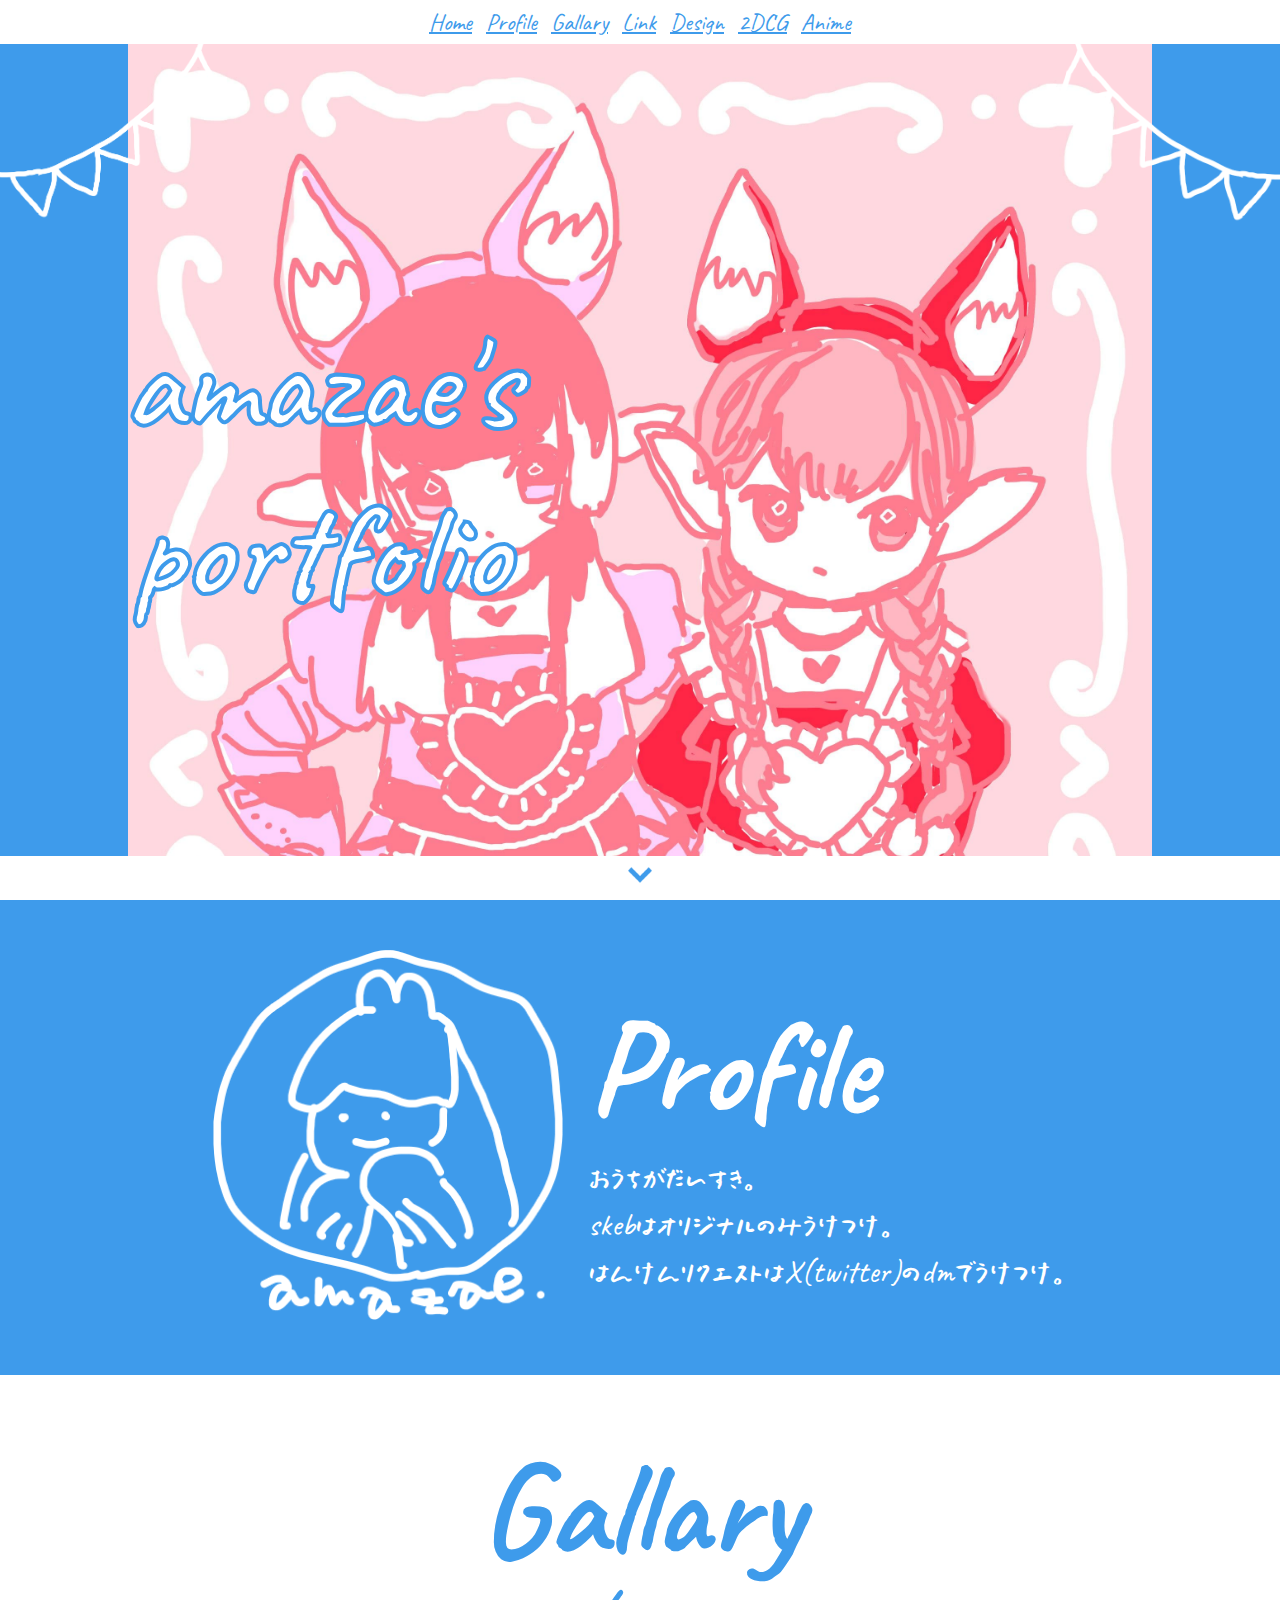
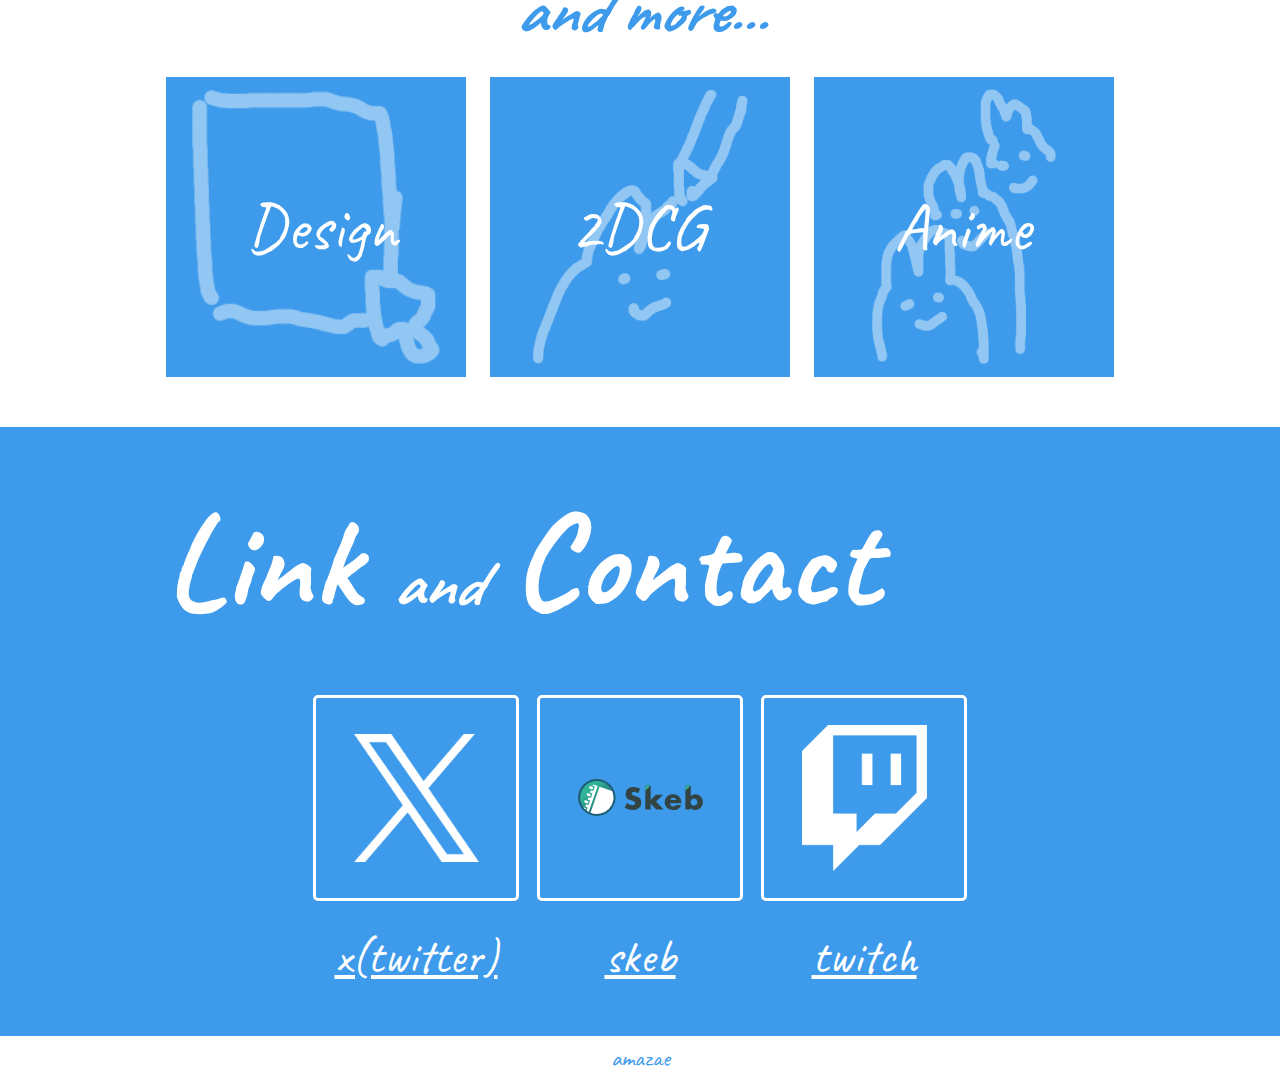
<file: index.html>
<!doctype html>
<html lang="ja">

<head>
  <meta charset="utf-8" />
  <meta name="viewport" content="width=device-width, initial-scale=1.0">
  <title>amazae's portfolio</title>
  <meta name="author" content="amazae" />
  <meta name="description" content="amazaeのポートフォリオサイトです。" />
  <link rel="icon" href="favicon.ico" type="image/x-icon" />
  <link rel="stylesheet" href="home.css" />
  <script src="home.js" defer></script>
  <link rel="preconnect" href="https://fonts.googleapis.com">
  <link rel="preconnect" href="https://fonts.gstatic.com" crossorigin>
  <link
    href="https://fonts.googleapis.com/css2?family=Caveat:wght@400..700&family=Slackside+One&family=Yomogi&display=swap"
    rel="stylesheet">
</head>

<body>
  <header>
    <div class="pc-menu pc-only">
      <p><a href="/index.html">Home</a></p>
      <p><a href="/index.html#Profile">Profile</a></p>
      <p><a href="/index.html#Gallary">Gallary</a></p>
      <p><a href="/index.html#Link">Link</a></p>
      <p><a href="/gallary.html#Design">Design</a></p>
      <p><a href="/gallary.html#twodcg">2DCG</a></p>
      <p><a href="/gallary.html#Anime">Anime</a></p>
    </div>
    <div class="sp-menu sp-only" aria-label="メニュー" aria-controls="overlay-menu" aria-expanded="false">
      <button class="hamburger-overlay">
        <span class="hamburger-overlay__line"></span>
        <span class="hamburger-overlay__line"></span>
        <span class="hamburger-overlay__line"></span>
      </button>
      <nav id="overlay-menu" class="nav-overlay" aria-hidden="true">
        <div class="nav-overlay__content">
          <ul class="nav-overlay__list">
            <li class="nav-overlay__item"><a href="/index.html" class="nav-overlay__link">Home</a></li>
            <li class="nav-overlay__item"><a href="/index.html#Profile" class="nav-overlay__link">Profile</a></li>
            <li class="nav-overlay__item"><a href="/index.html#Gallary" class="nav-overlay__link">Gallary</a></li>
            <li class="nav-overlay__item"><a href="/index.html#Link" class="nav-overlay__link">Link</a></li>
            <li class="nav-overlay__item"><a href="/gallary.html#Design" class="nav-overlay__link">Design</a></li>
            <li class="nav-overlay__item"><a href="/gallary.html#twodcg" class="nav-overlay__link">2DCG</a></li>
            <li class="nav-overlay__item"><a href="/gallary.html#Anime" class="nav-overlay__link">Anime</a></li>
          </ul>
        </div>
      </nav>
    </div>
  </header>

  <section class="home">
    <div class="galand">
      <figure><img src="/img/L.png" alt="L_galand" width="250"></figure>
      <figure class="pc-only"><img src="/img/R.png" alt="R_galand" width="250"></figure>
    </div>
    <h1>amazae's <br>portfolio</h1>
    <div class="slider">
      <div class="sliderwrapper">
        <ul>
          <li><img src="/img/gallary/0612.jpg" alt=""></li>
          <li><img src="/img/gallary/0723.jpg" alt=""></li>
          <li><img src="/img/gallary/0710.jpg" alt=""></li>
        </ul>
      </div>
    </div>
    <!-- <div class="onigiri">
      <figure><img src="/img/onigiri.png" alt="anigiri" width="100%"></figure>
    </div> -->
    <p class="pagescroll"><img src="/img/sita.png" alt="" width="24px"></p>
  </section>
  <secion id="Profile">
    <h1 class="sp-only">Profile</h1>
    <div class="profimg"><img src="/img/amazae.png" alt="" width="350"></div>
    <div class="proftext">
      <h1 class="pc-only">Profile</h1>
      <p class="prodesc">おうちがだいすき。<br>skebはオリジナルのみうけつけ。<br>はんけんリクエストはX(twitter)のdmでうけつけ。</p>
    </div>
  </secion>
  <section id="Gallary" class="whiteback">
    <h1 class="blue">Gallary<br><em>and more...</em></h1>
    <div class="gallarybox">
      <a href="/gallary.html#Design" class="white">
        <figure>
          <img src="/img/d.png" alt="">
          <p>Design</p>
        </figure>
      </a>
      <a href="/gallary.html#2DCG" class="white">
        <figure>
          <img src="/img/2.png" alt="">
          <p>2DCG</p>
        </figure>
      </a>
      <a href="/gallary.html#Anime" class="white">
        <figure>
          <img src="/img/a.png" alt="">
          <p>Anime</p>
        </figure>
      </a>
    </div>
  </section>
  <section id="Link">
    <div class="linkbox">
      <h1>Link<br class="sp-only"> <em>and</em> <br class="sp-only">Contact</h1>
      <div>
        <a href="https://x.com/amazaechan" class="white" target="_blank">
          <figure><img src="/img/logo-white.png" alt="x(twitter)" width="125"></figure>
          <figcaption>x(twitter)</figcaption>
        </a>
        <a href="https://skeb.jp/@amazaechan" class="white" target="_blank">
          <figure><img src="/img/skeb-1.svg" alt="skeb" width="125"></figure>
          <figcaption>skeb</figcaption>
        </a>
        <a href="https://www.twitch.tv/berta_vittich" class="white" target="_blank">
          <figure><img src="/img/glitch_flat_white.png" alt="twitch" width="125"></figure>
          <figcaption>twitch</figcaption>
        </a>
      </div>
    </div>
  </section>
  <footer>
    <p>amazae</p>
  </footer>
</body>

</html>
</file>
<file: home.css>
body {
  margin: 0;
  padding: 0;
  background-color: #3E9BEB;
  color: white;
  font-family: "Caveat", "Slackside One", "Yomogi";
  font-optical-sizing: auto;
  font-weight: 400;
  font-style: normal;
  scroll-snap-type: y mandatory;
  overflow-y: auto;
}

header {
  position: -webkit-sticky;
  position: sticky;
  top: 0;
  z-index: 2;
}

.whiteback {
  background-color: white;
}

.white {
  color: white;
}

.blue {
  color: #3E9BEB;
}

.pc-menu,
footer {
  background-color: white;
  display: flex;
  justify-content: center;

  p {
    margin: 7px;
  }
}

.pc-menu p a {
  font-size: x-large;
  color: #3E9BEB;
}

h1 {
  font-size: 100pt;

  @media (max-width: 767px) {
    font-size: 5em;
    text-align: center;
  }
}

h1 em {
  font-size: 50pt;
}


.home {
  height: calc(100vh - 44px);
  position: relative;
  display: flex;
  flex-direction: column;
  justify-content: space-between;
  overflow: hidden;
  scroll-snap-align: start;

  @media (max-width: 767px) {
    height: 100vh;
  }

  h1 {
    z-index: 1;
    margin: 0;
    text-align: center;
    margin-top: -40px;
    -webkit-text-stroke: 4px #3E9BEB;
    text-stroke: 4px #3E9BEB;


    @media (min-width: 768px) {
      width: 50%;
      position: absolute;
      top: calc(50% - 1em);

    }

    @media (max-width: 767px) {
      margin-top: -241px;
    }
  }

  /* &::before {
    position: absolute;
    display: block;
    content: "";
    background: repeat center/250px 250px url(/img/bgtile.png);
    width: 100vw;
    height: 50vh;
  } */

  &::after {
    position: absolute;
    display: block;
    content: "";
    background: no-repeat center/cover url(/img/yagi.png);
    width: 100vw;
    height: 87.6vw;
    right: -50vw;
    bottom: -25vw;

    @media (min-width: 1160px) {
      display: none;
    }
  }
}

.galand {
  display: flex;
  justify-content: space-between;
  z-index: 1;

  figure {
    margin: -20px -25px;
  }
}

.slider {
  width: 80vw;
  margin: 0;
  position: absolute;
  top: 0;
  left: calc(50% - 40vw);
  z-index: -1;
}

.sliderwrapper {
  overflow: hidden;

  ul {
    margin: 0;
    padding: 0;
    display: flex;
    list-style: none;
    height: 100%;
    transition-duration: .6s;
  }

  li {
    width: 100%;
    height: 100%;
    min-width: 100%;

    @media (min-width: 768px) {
      width: 300%;
      height: 300%;
    }
  }

  img {
    height: 100%;
    object-fit: cover;

    @media (min-width: 768px) {
      width: 100%;

    }
  }
}

.no-transition {
  transition: none;
  /* 即座のジャンプ用 */
}



.onigiri {
  figure {
    margin: 0;
    width: 100%;

    @media (min-width: 768px) {
      width: 50%;
    }
  }
}

.pagescroll {
  height: 44px;
  background-color: white;
  margin: 0;
  color: #3E9BEB;
  text-align: center;
  font-size: 24pt;

  @media (max-width: 1159px) {

    text-align: left;
    padding: 0 10vw;
  }
}

#Profile {

  @media (min-width: 768px) {
    display: flex;
    justify-content: center;
    margin: 50px 25px;
  }

  @media (max-width: 767px) {
    text-align: center;
    padding-bottom: 53px;
    display: block;
  }

  .proftext {
    display: flex;
    flex-direction: column;
    justify-content: center;

    @media (min-width: 768px) {
      margin-left: 25px;
    }

    h1,
    p {
      margin: 0;
    }

    p {
      font-size: 24pt;
    }
  }

  .profimg {
    @media (max-width: 767px) {
      padding: 0 25px 53px 25px;
    }
  }

  .profimg>img {
    max-width: 100%;
  }
}

#Gallary {
  text-align: center;
  padding: 50px 25px;

  h1 {
    margin: 0;

    @media (max-width: 767px) {
      margin-bottom: 53px;
    }
  }

  h1 em {
    margin-top: -25px;
    display: block;
  }
}

.gallarybox {
  display: flex;
  justify-content: center;

  @media (max-width: 767px) {
    flex-direction: column;
    align-items: center;
  }

  a {
    display: block;
    width: 100%;
    height: 300px;
    max-width: 300px;
    margin: 0 0 25px;

    @media (min-width: 768px) {
      margin: 25px 12px 0px;
      overflow: hidden;

    }
  }


  figure {
    background-color: #3E9BEB;
    position: relative;
    margin: 0;
    height: 100%;
    display: flex;
    justify-content: center;
    align-items: center;
    transition: transform .6s ease;

    &:hover {
      transform: scale(1.1);
    }


    img {
      display: block;
      height: calc(100% - 25px);
      width: auto;
    }

    p {
      position: absolute;
      top: calc(50% - 42px);
      left: calc(50% - 70px);
      font-size: 50pt;
      margin: 0;
    }
  }
}

#Link {
  display: flex;
  justify-content: center;
}

.linkbox {
  width: 100%;
  max-width: 950px;
  padding: 0 25px 50px;

  h1 {
    margin: 50px 0;
  }

  div {
    display: flex;
    justify-content: center;

    @media (max-width: 767px) {
      flex-direction: column;
      align-items: center;
    }

    a {
      margin: 0 12px;
      display: flex;
      align-items: center;
      flex-direction: column;
      max-width: 200px;

      @media (max-width: 767px) {
        margin-bottom: 50px;
      }
    }

    figure {
      display: flex;
      justify-content: center;
      align-items: center;
      margin: 0 0 25px;
      width: 200px;
      height: 200px;
      border: 3px solid white;
      border-radius: 5px;
      transition: transform .6s ease;

      &:hover {
        transform: scale(1.1);
      }


      @media (max-width: 767px) {
        margin-bottom: 12px;
      }
    }

    figcaption {
      font-size: 3em;
    }
  }
}

footer p {
  color: #3E9BEB;
  font-size: x-large;
}


#Design,
#twodcg,
#Anime {
  text-align: center;

  h1 {
    margin: 50px 0;
  }
}

.box {
  display: flex;
  justify-content: center;
  flex-wrap: wrap;

}

.sumnail {
  width: 200px;
  height: 200px;
  overflow: hidden;
  display: flex;
  justify-content: center;
  align-items: center;
  margin: 0 12px 25px;

}

.popup {
  position: fixed;
  z-index: 1;
  left: 0;
  top: 0;
  width: 100%;
  background-color: rgba(0, 0, 0, 0.5);

  @media (min-width: 768px) {
    height: 100%;
  }

  figure {
    margin: 0;
  }
}


.popup-content {
  background-color: #fefefe;
  margin: 25px auto;
  padding: 25px;
  width: 80%;
  height: calc(100% - 50px);
  text-align: left;
  overflow: scroll;
}

.popup-close {
  display: none;
}

.butten-box {
  position: relative;
  cursor: pointer;
  width: 25px;
  height: 25px;
  padding: 0;

  &,
  &:active {
    background-color: rgba(0, 0, 0, 0);
    border: 0px;
  }
}

.butten {
  position: absolute;
  right: 0px;
  width: 26px;
  height: 2px;
  background-color: #3E9BEB;
  content: "";

  &:first-child {
    transform: rotate(45deg);
  }

  &:last-child {
    transform: rotate(-45deg);
  }

}



/* overlay-styles.css */
.hamburger-overlay {
  position: fixed;
  top: 20px;
  right: 20px;
  z-index: 1000;
  width: 48px;
  height: 48px;
  border: none;
  background: white;
  cursor: pointer;
  border-radius: 24px;
}

.hamburger-overlay__line {
  position: absolute;
  left: 11px;
  width: 26px;
  height: 2px;
  background-color: #3E9BEB;
  transition: all .6s;
}

.hamburger-overlay__line:nth-of-type(1) {
  top: 14px;
}

.hamburger-overlay__line:nth-of-type(2) {
  top: 23px;
}

.hamburger-overlay__line:nth-of-type(3) {
  top: 32px;
}

.hamburger-overlay.active .hamburger-overlay__line:nth-of-type(1) {
  transform: translateY(9px) rotate(-45deg);
}

.hamburger-overlay.active .hamburger-overlay__line:nth-of-type(2) {
  opacity: 0;
}

.hamburger-overlay.active .hamburger-overlay__line:nth-of-type(3) {
  transform: translateY(-9px) rotate(45deg);
}

.nav-overlay {
  position: fixed;
  top: 0;
  left: 0;
  width: 100%;
  height: 100vh;
  background-color: white;
  visibility: hidden;
  opacity: 0;
  transition: all .6s;
  z-index: 900;
}

.nav-overlay.active {
  visibility: visible;
  opacity: 1;
}

.nav-overlay__content {
  position: absolute;
  top: 50%;
  left: 50%;
  transform: translate(-50%, -50%);
  width: 100%;
  text-align: center;
}

.nav-overlay__list {
  margin: 0;
  padding: 0;
  list-style: none;
}

.nav-overlay__item {
  opacity: 0;
  transform: translateY(20px);
  transition: all .6s;
}

.nav-overlay.active .nav-overlay__item {
  opacity: 1;
  transform: translateY(0);
}

.nav-overlay.active .nav-overlay__item:nth-child(1) {
  transition-delay: 0.1s;
}

.nav-overlay.active .nav-overlay__item:nth-child(2) {
  transition-delay: 0.2s;
}

.nav-overlay.active .nav-overlay__item:nth-child(3) {
  transition-delay: 0.3s;
}

.nav-overlay.active .nav-overlay__item:nth-child(4) {
  transition-delay: 0.4s;
}

.nav-overlay__link {
  display: inline-block;
  padding: 20px;
  color: #3E9BEB;
  font-size: 24px;
  text-decoration: none;
  transition: color .3s;
}


.sp-only {
  @media (min-width: 768px) {
    display: none;
  }
}

.pc-only {
  @media (max-width: 767px) {
    display: none;
  }
}
</file>
